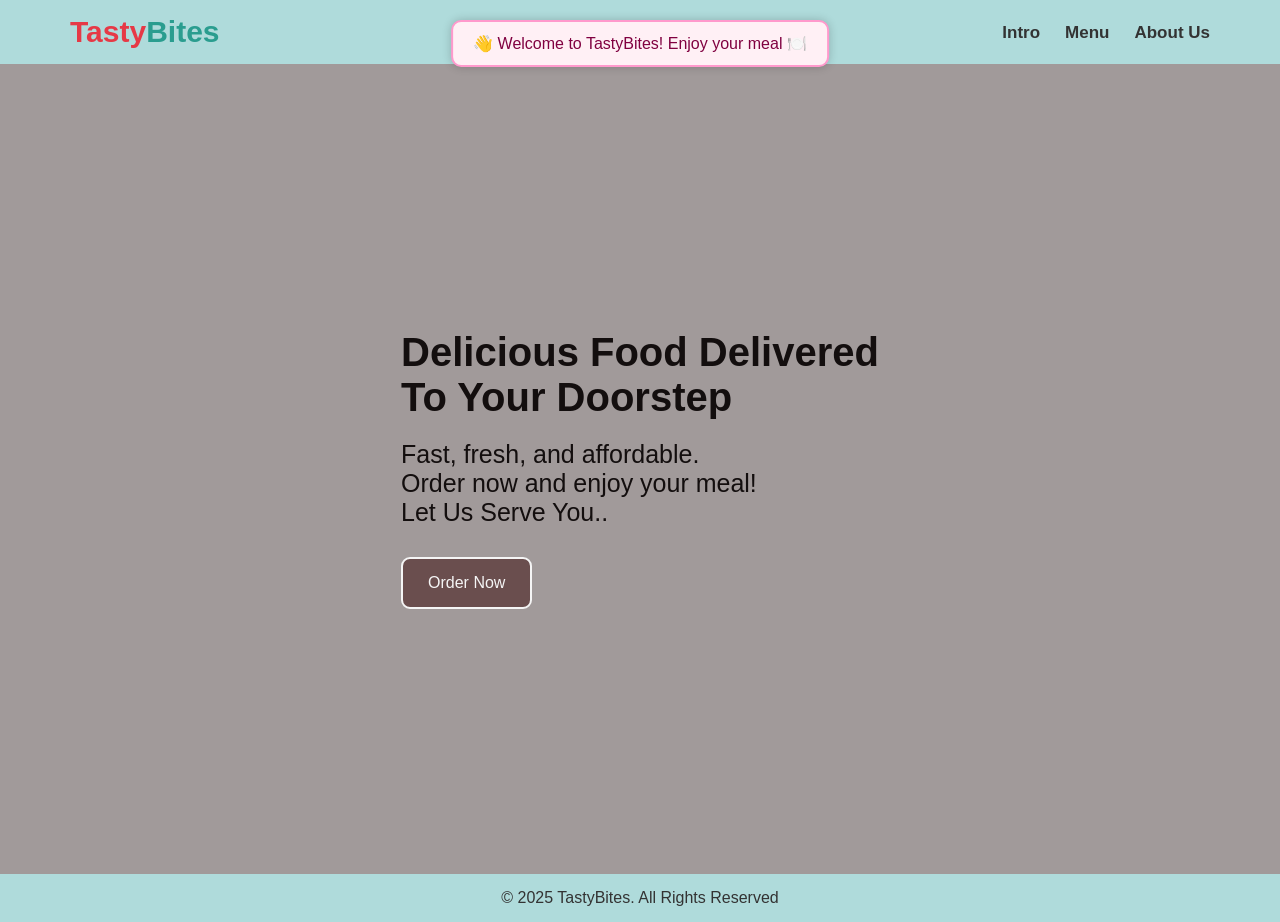
<file: index.html>
<!DOCTYPE html>
<html lang="en">

<head>
    <meta charset="UTF-8">
    <meta name="viewport" content="width=device-width, initial-scale=1.0">
    <title>TastyBites</title>
    <link rel="stylesheet" href="style.css">
</head>

<body>
    <!-- Header Section -->
    <header>
        <div class="container">
            <div class="logo"> Tasty<span>Bites </span></div>
            <nav>
                <ul>
                    <li> <a href="Intro.html"> Intro </a> </li>
                    <li> <a href="Menu.html"> Menu </a> </li>
                    <li> <a href="About.html"> About Us</a> </li>
                </ul>
            </nav>
        </div>
    </header>

    <!-- Hero Section -->
    <section class="hero">
        <div class="hero-content">
            <h1>Delicious Food Delivered <br>
                To Your Doorstep
            </h1>
            <p>
                Fast, fresh, and affordable. <br>Order now and enjoy your meal! <br>
                Let Us Serve You..
            </p>
            <a href="Menu.html" class="button"> Order Now </a>
        </div>
    </section>

    <!-- Footer -->
    <footer>
        <p> &copy; 2025 TastyBites. All Rights Reserved </p>
    </footer>

</body>
<script>
    window.addEventListener("DOMContentLoaded", () => {
        const welcomeBox = document.createElement("div");
        welcomeBox.textContent = "👋 Welcome to TastyBites! Enjoy your meal 🍽️";
        welcomeBox.style.position = "fixed";
        welcomeBox.style.top = "20px";
        welcomeBox.style.left = "50%";
        welcomeBox.style.transform = "translateX(-50%)";
        welcomeBox.style.backgroundColor = "#fff0f5";
        welcomeBox.style.color = "#800040";
        welcomeBox.style.padding = "12px 20px";
        welcomeBox.style.border = "2px solid #ff99cc";
        welcomeBox.style.borderRadius = "10px";
        welcomeBox.style.fontSize = "16px";
        welcomeBox.style.zIndex = "1000";
        welcomeBox.style.boxShadow = "0 0 10px rgba(0,0,0,0.2)";
        welcomeBox.style.opacity = "0";
        welcomeBox.style.transition = "opacity 0.5s";

        document.body.appendChild(welcomeBox);

        // Show it
        setTimeout(() => {
            welcomeBox.style.opacity = "1";
        }, 100);

        // Hide and remove after 3 seconds
        setTimeout(() => {
            welcomeBox.style.opacity = "0";
            setTimeout(() => welcomeBox.remove(), 500);
        }, 3000);
    });
</script>


</html>
</file>
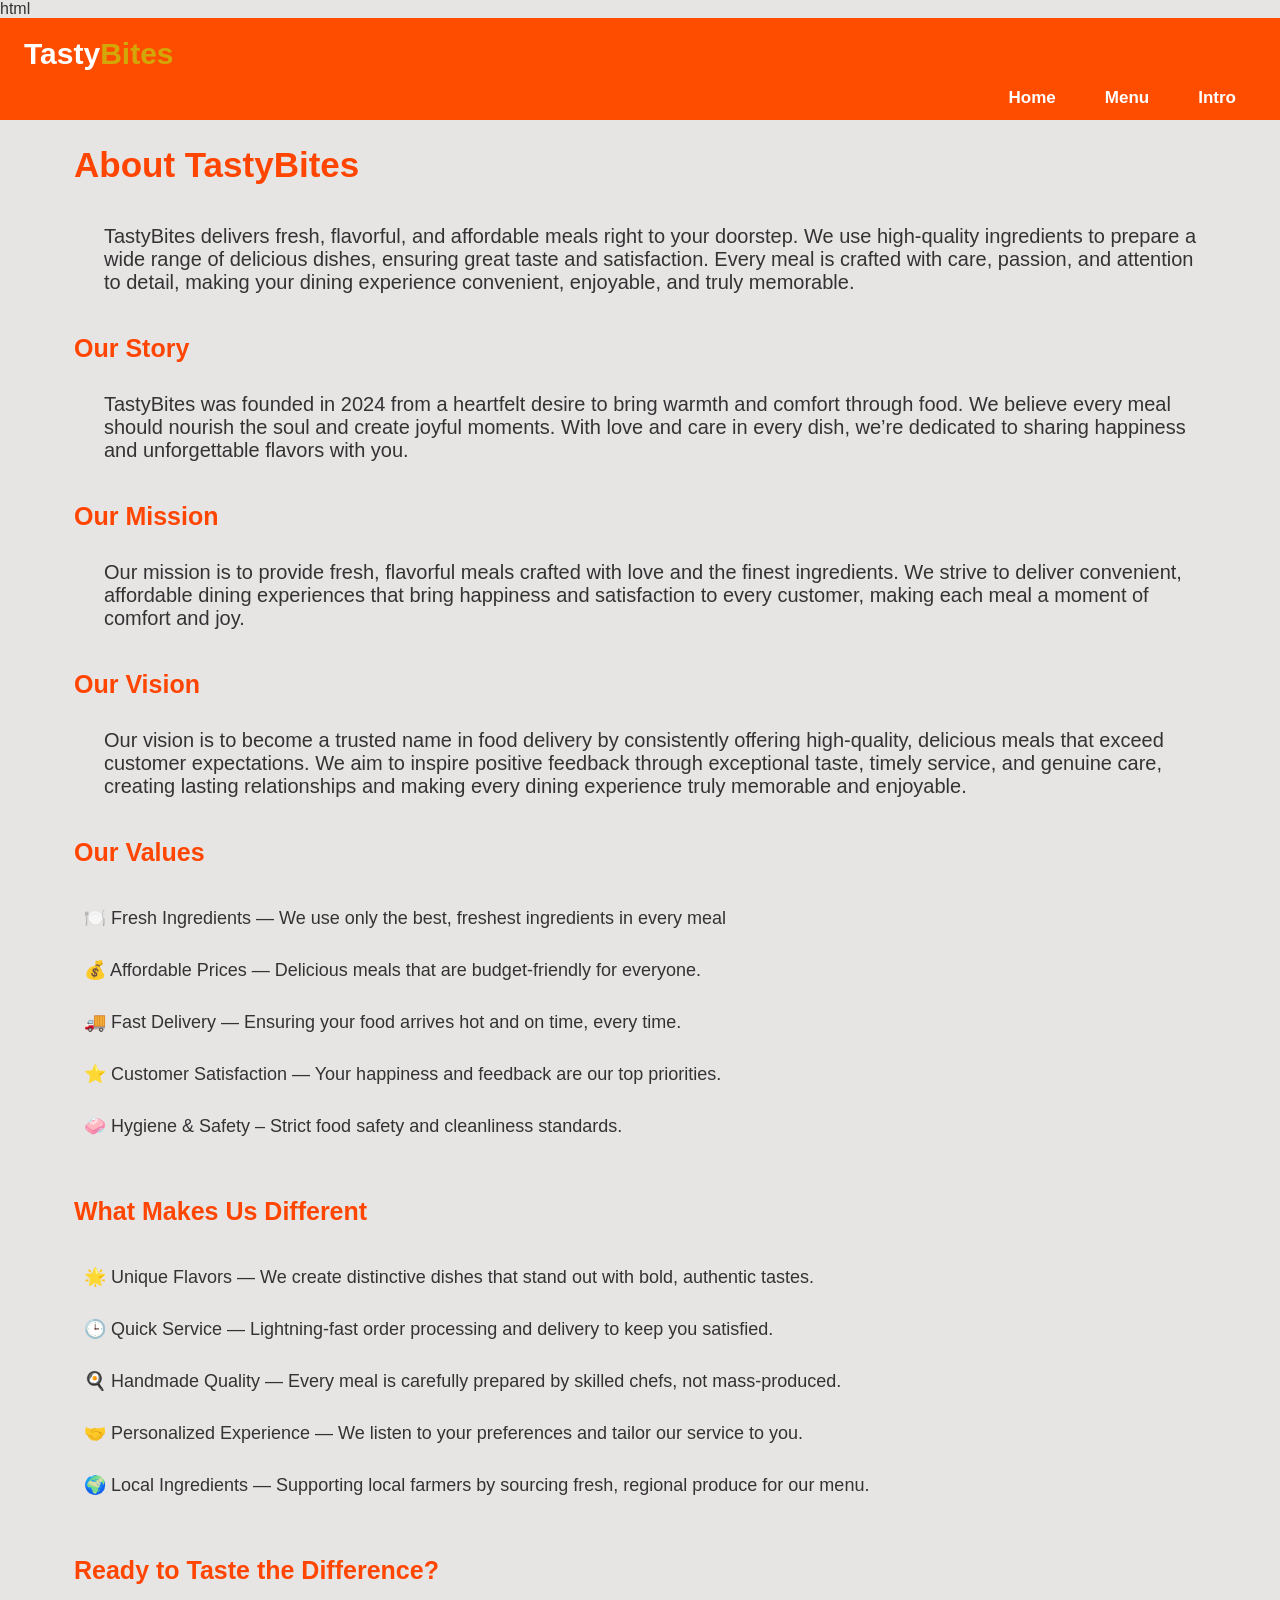
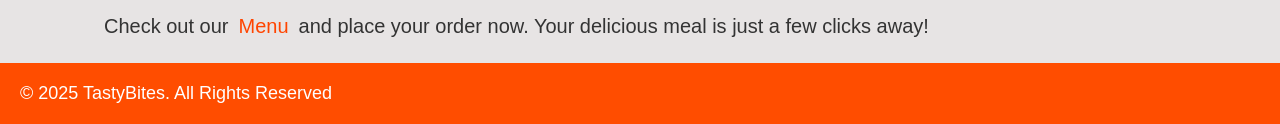
<file: About.html>
html
<!DOCTYPE html>
<html lang="en">

<head>
    <meta charset="UTF-8">
    <meta name="viewport" content="width=device-width, initial-scale=1.0">
    <title>About Us</title>
    <link rel="stylesheet" href="About.css">
</head>

<body>
    <!-- header -->
    <header>
        <div class="logo">Tasty<span>Bites</span></div>
        <nav>
            <ul class="navbar">
                <li><a href="index.html">Home</a></li>
                <li><a href="Menu.html">Menu</a></li>
                <li><a href="Intro.html">Intro </a></li>
            </ul>
        </nav>
    </header>
    <section class="about">
        <div class="description">
            <h1>About TastyBites</h1>
            <p>
                TastyBites delivers fresh, flavorful, and affordable meals right to your doorstep. We use high-quality
                ingredients to prepare a wide range of delicious dishes, ensuring great taste and satisfaction. Every
                meal is crafted with care, passion, and attention to detail, making your dining experience convenient,
                enjoyable, and truly memorable.
            </p>

            <h2>Our Story</h2>
            <p>
                TastyBites was founded in 2024 from a heartfelt desire to bring warmth and comfort through food. We
                believe every meal should nourish the soul and create joyful moments. With love and care in every dish,
                we’re dedicated to sharing happiness and unforgettable flavors with you.
            </p>

            <h2>Our Mission</h2>
            <p>
                Our mission is to provide fresh, flavorful meals crafted with love and the finest ingredients. We strive
                to deliver convenient, affordable dining experiences that bring happiness and satisfaction to every
                customer, making each meal a moment of comfort and joy.
            </p>

            <h2>Our Vision</h2>
            <p>
                Our vision is to become a trusted name in food delivery by consistently offering high-quality, delicious
                meals that exceed customer expectations. We aim to inspire positive feedback through exceptional taste,
                timely service, and genuine care, creating lasting relationships and making every dining experience
                truly memorable and enjoyable.
            </p>

            <h2>Our Values</h2>
            <ul>
                <li>
                    🍽️ Fresh Ingredients — We use only the best, freshest ingredients in every meal
                </li>

                <li>💰 Affordable Prices — Delicious meals that are budget-friendly for everyone.
                </li>

                <li>
                    🚚 Fast Delivery — Ensuring your food arrives hot and on time, every time.
                </li>

                <li>
                    ⭐ Customer Satisfaction — Your happiness and feedback are our top priorities.
                </li>

                <li>
                    🧼 Hygiene & Safety – Strict food safety and cleanliness standards.
                </li>
            </ul>

            <h2>What Makes Us Different</h2>
            <ul>
                <li>
                    🌟 Unique Flavors — We create distinctive dishes that stand out with bold, authentic tastes.
                </li>

                <li>
                    🕒 Quick Service — Lightning-fast order processing and delivery to keep you satisfied.
                </li>

                <li>
                    🍳 Handmade Quality — Every meal is carefully prepared by skilled chefs, not mass-produced.
                </li>

                <li>
                    🤝 Personalized Experience — We listen to your preferences and tailor our service to you.
                </li>

                <li>
                    🌍 Local Ingredients — Supporting local farmers by sourcing fresh, regional produce for our menu.
                </li>
            </ul>

            <h2>Ready to Taste the Difference?</h2>
            <p>
                Check out our<a href="Menu.php" class="button">Menu</a>and place your order now. Your delicious meal is
                just a few clicks away!
            </p>
        </div>
    </section>

    <!-- Footer -->
    <footer>
        <p class="foot"> &copy; 2025 TastyBites. All Rights Reserved </p>
    </footer>

</body>

</html>
</file>
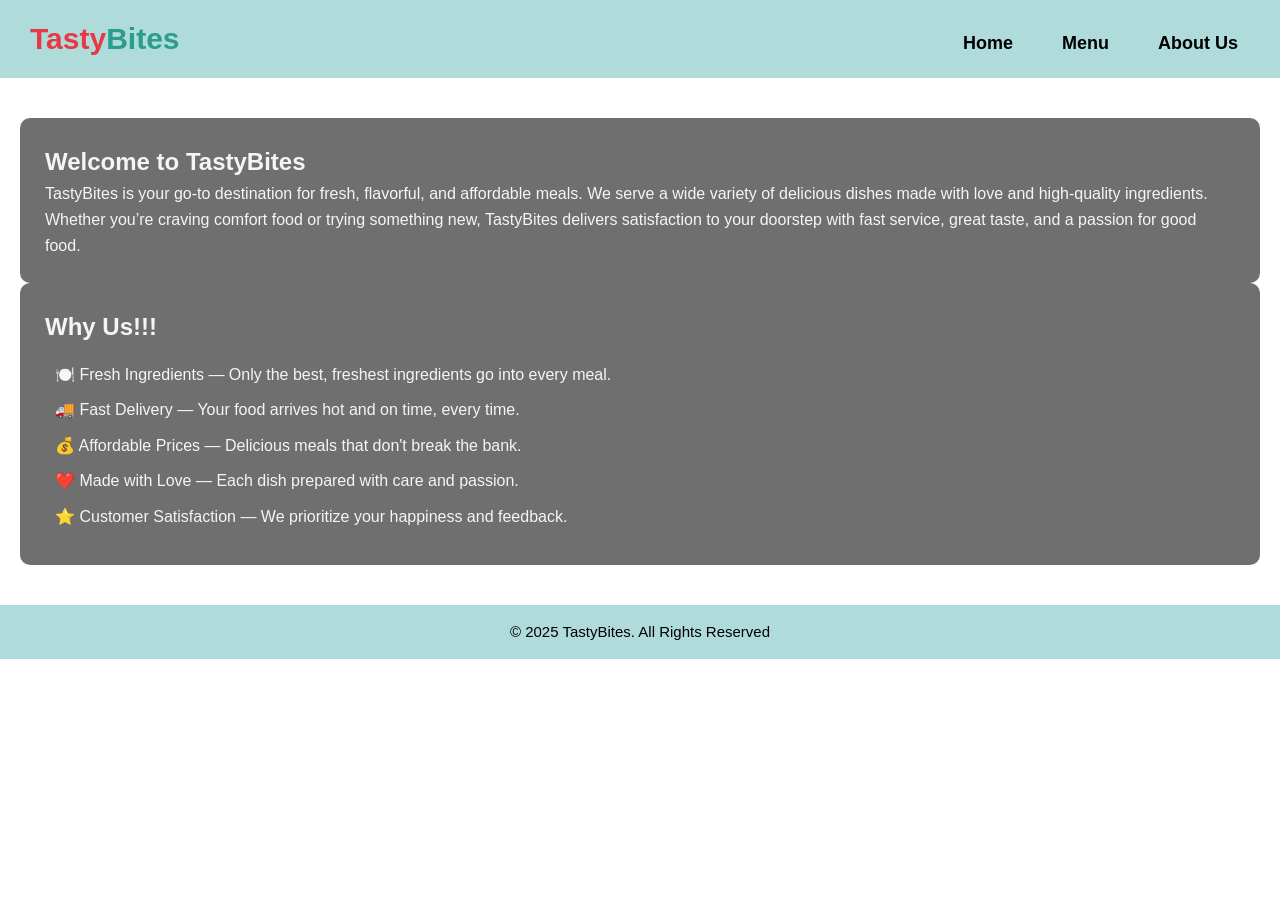
<file: Intro.html>
<!DOCTYPE html>
<html lang="en">

<head>
    <meta charset="UTF-8">
    <meta name="viewport" content="width=device-width, initial-scale=1.0">
    <title>Home</title>
    <link rel="stylesheet" href="Intro.css">
</head>

<body>
    <!-- header section -->
    <header>
        <div class="container">
            <div class="logo">Tasty<span>Bites</span></div>
            <nav>
                <ul class="navbar">
                    <li><a href="index.html">Home</a></li>
                    <li><a href="Menu.html">Menu</a></li>
                    <li><a href="About.html">About Us</a></li>
                </ul>
            </nav>
        </div>
    </header>
    <!-- hero section -->
    <section class="hero">
        <div class="hero-content">
            <h1>Welcome to TastyBites</h1>
            <p>
                TastyBites is your go-to destination for fresh, flavorful, and affordable meals. We serve a wide variety
                of
                delicious dishes made with love and high-quality ingredients. Whether you’re craving comfort food or
                trying
                something new, TastyBites delivers satisfaction to your doorstep with fast service, great taste, and a
                passion for good food.

            </p>
        </div>
        <div class="features">
            <h2>Why Us!!!</h2>
            <ul>
                <li>🍽️ Fresh Ingredients — Only the best, freshest ingredients go into every meal.</li>
                <li>🚚 Fast Delivery — Your food arrives hot and on time, every time.</li>
                <li>💰 Affordable Prices — Delicious meals that don't break the bank.</li>
                <li>❤️ Made with Love — Each dish prepared with care and passion.</li>
                <li>⭐ Customer Satisfaction — We prioritize your happiness and feedback.</li>
            </ul>
        </div>
    </section>
    <footer>
        <p> &copy; 2025 TastyBites. All Rights Reserved </p>
    </footer>

</body>

</html>
</file>
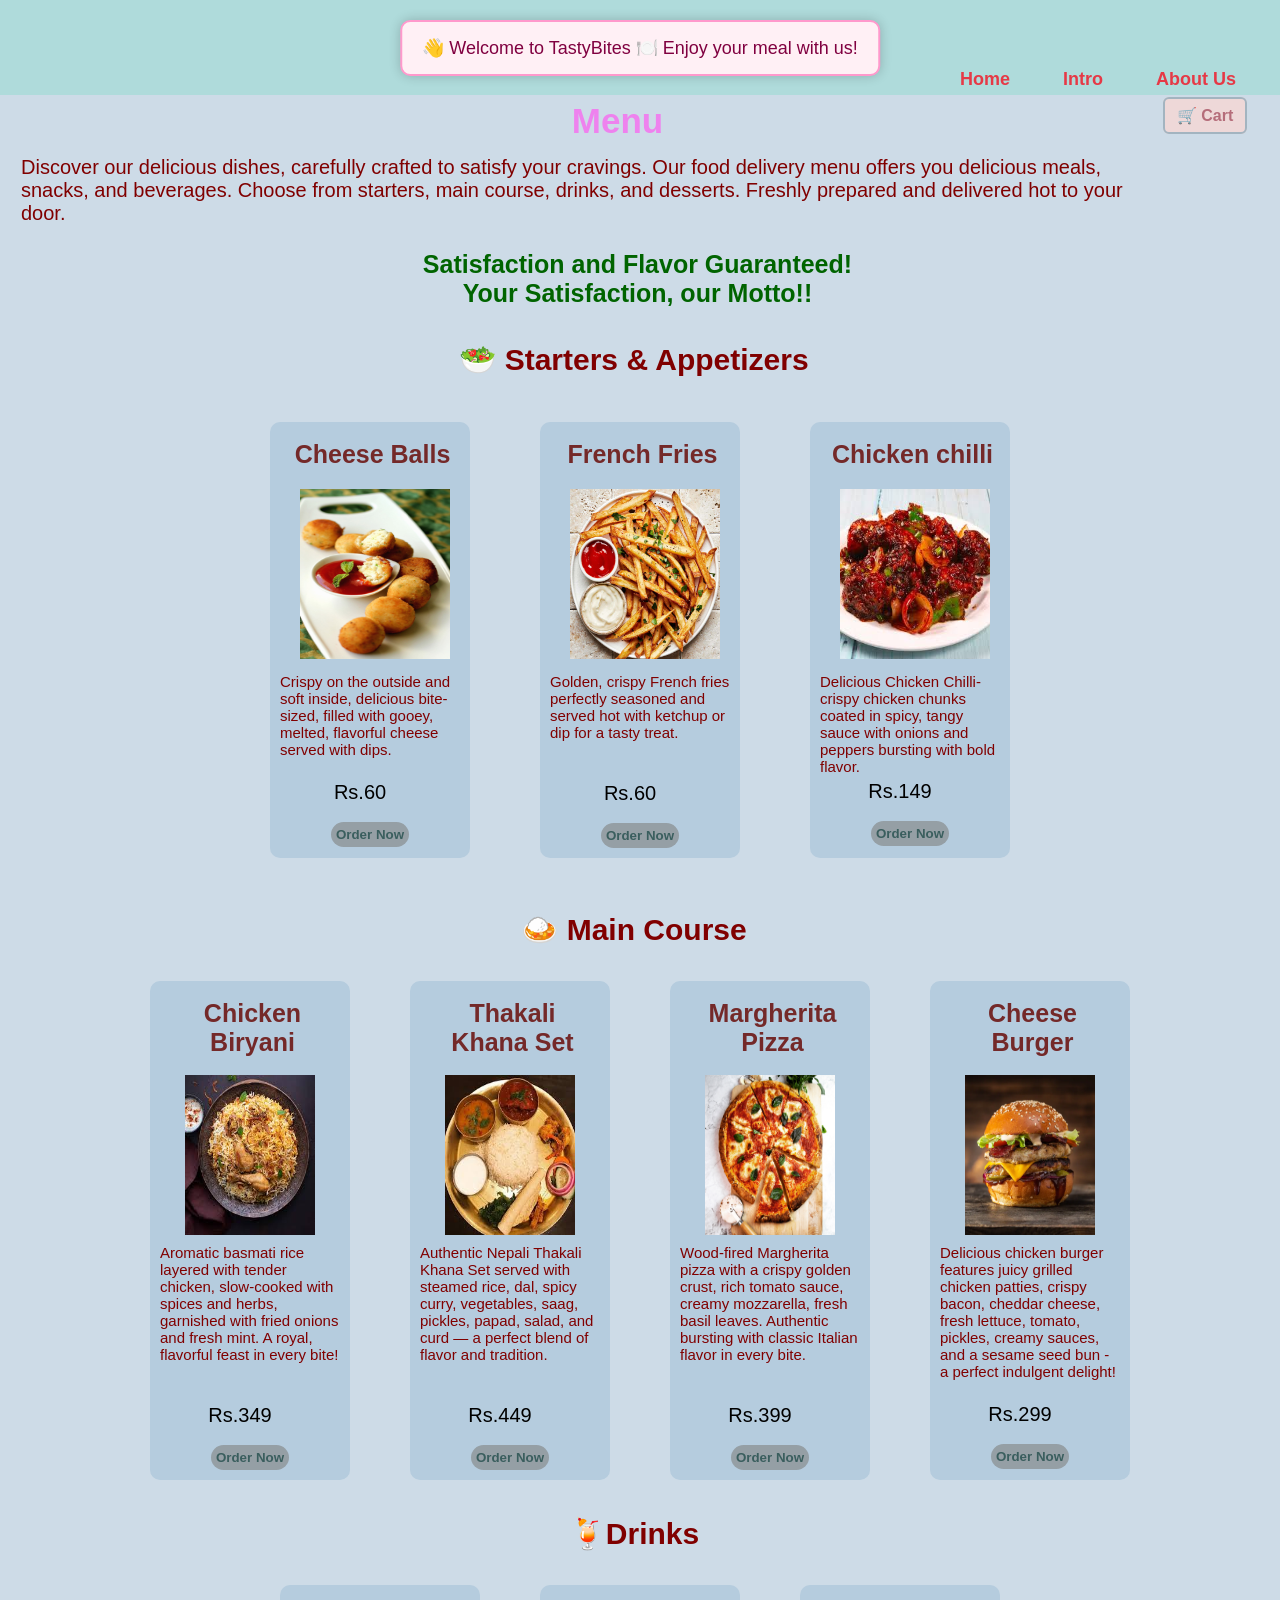
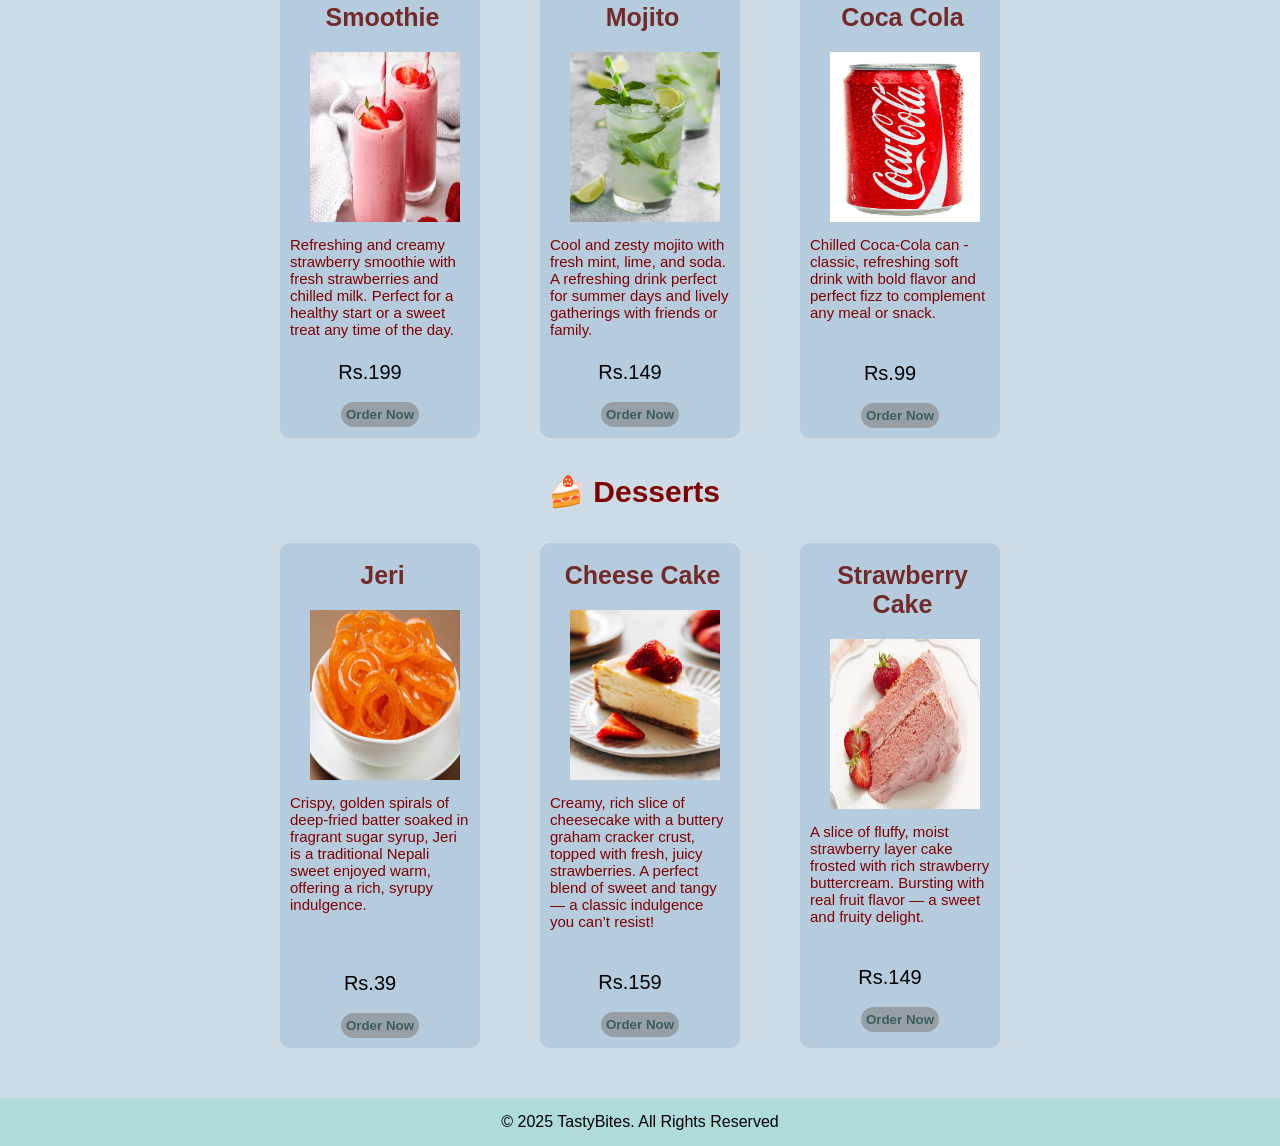
<file: Menu.html>
<?php
session_start();

if (!isset($_SESSION['user_id'])) {
    header("Location: auth.php");
    exit;
}

$name = htmlspecialchars($_SESSION['name']);
?>


<!DOCTYPE html>
<html lang="en">

<head>
    <meta charset="UTF-8">
    <meta name="viewport" content="width=device-width, initial-scale=1.0">
    <title>Menu</title>
    <link rel="stylesheet" href="Menu.css">
</head>

<body>

    <!-- header section -->
    <header>
        <div class="logo">Tasty<span>Bites</span></div>
        <nav>
            <ul class="navbar">

                <li><a href="index.html">Home</a></li>
                <li><a href="Intro.html">Intro</a></li>
                <li><a href="About.html">About Us</a></li>
            </ul>
        </nav>

    </header>
    <div class="cart">
        <a id="view-cart-btn">🛒 Cart </a>
    </div>


    <div class="menu">
        <h2>Menu</h2>
        <p class="description">Discover our delicious dishes, carefully crafted to satisfy your cravings. Our food
            delivery menu offers you delicious meals, snacks, and beverages. Choose from starters, main course,
            drinks, and desserts. Freshly prepared and delivered hot to your door.
        </p> <br>

        <p class="motto">Satisfaction and Flavor Guaranteed! <br>
            Your Satisfaction, our Motto!!</p>
    </div>

    <!-- starters -->
    <section class="starters">
        <h2>🥗 Starters & Appetizers</h2> <br>
        <div class="starter-items">

            <!-- cheese ball start -->
            <div class="cheese-balls">
                <h3>Cheese Balls</h3>
                <img src="Cheese-Balls-1.jpg" alt="A plate of Cheeese Balls served with dips">

                <p class="paragraph">
                    Crispy on the outside and soft inside, delicious bite-sized, filled with gooey, melted, flavorful
                    cheese
                    served with dips.
                </p> <br>
                <p class="price">Rs.60</p> <br>
                <form method="POST" action="order.php">
                    <input type="hidden" name="item" value="Cheese Balls">
                    <input type="hidden" name="price" value="100">
                    <button type="submit" class="button">Order Now</button>
                </form>

            </div>

            <!-- french-fries -->
            <div class="french-fries">
                <h3>French Fries</h3>
                <img src="French-Fries.jpg" alt="A plate of french fries">

                <p class="paragraph"> Golden, crispy French fries perfectly seasoned and served hot with ketchup
                    or dip for a tasty treat.</p><br> <br>

                <p class="price">Rs.60</p> <br>
                <form method="POST" action="order.php">
                    <input type="hidden" name="item" value="French Fries">
                    <input type="hidden" name="price" value="60">
                    <button type="submit" class="button">Order Now</button>
                </form>

            </div>

            <!-- chicken chilli -->
            <div class="chicken-chilli">
                <h3>Chicken chilli</h3>
                <img src="Chicken-Chilli.jpg" alt="A plate of Chicken Chilli">

                <p class="paragraph">
                    Delicious Chicken Chilli-crispy chicken chunks coated in spicy, tangy sauce with onions and
                    peppers bursting with bold flavor.
                </p>
                <p class="price">Rs.149</p> <br>
                <form method="POST" action="order.php">
                    <input type="hidden" name="item" value="Chicken Chilli">
                    <input type="hidden" name="price" value="149">
                    <button type="submit" class="button">Order Now</button>
                </form>
            </div>

        </div>
    </section>
    <br>

    <!-- Main Course -->
    <section class="main-course">
        <h2>🍛 Main Course</h2>
        <div class="maincourse-items">
            <!--Chicken Biryani-->
            <div class="biryani">
                <h3>Chicken Biryani</h3>
                <img src="biryani.jpg" alt="A plate of chicken biryani">
                <p class="paragraph">Aromatic basmati rice layered with tender chicken, slow-cooked with spices and
                    herbs, garnished with fried onions and fresh mint. A royal, flavorful feast in every bite!</p> <br>
                <br>
                <p class="price">Rs.349</p> <br>
                <form method="POST" action="order.php">
                    <input type="hidden" name="item" value="Chicken Biryani">
                    <input type="hidden" name="price" value="349">
                    <button type="submit" class="button">Order Now</button>
                </form>
            </div>

            <!--Thakali Khana Set-->
            <div class="thakali">
                <h3>Thakali Khana Set</h3>
                <img src="Thakali khana set.jpg" alt="Thakali khata set">
                <p class="paragraph">Authentic Nepali Thakali Khana Set served with steamed rice, dal, spicy curry,
                    vegetables, saag, pickles, papad, salad, and curd — a perfect blend of flavor and tradition.</p>
                <br> <br>
                <p class="price">Rs.449 </p> <br>
                <form method="POST" action="order.php">
                    <input type="hidden" name="item" value="Thakali Khana Set">
                    <input type="hidden" name="price" value="449">
                    <button type="submit" class="button">Order Now</button>
                </form>
            </div>

            <!--Pizza -->
            <div class="pizza">
                <h3>Margherita Pizza</h3>
                <img src="pizza.jpeg" alt="Margherita Pizza">
                <p class="paragraph">Wood-fired Margherita pizza with a crispy golden crust, rich tomato sauce, creamy
                    mozzarella, fresh basil leaves. Authentic bursting with classic Italian flavor in
                    every bite.</p> <br> <br>
                <p class="price">Rs.399</p> <br>
                <form method="POST" action="order.php">
                    <input type="hidden" name="item" value="Margherita Pizza">
                    <input type="hidden" name="price" value="399">
                    <button type="submit" class="button">Order Now</button>
                </form>
            </div>

            <!-- cheese burger -->
            <div class="burger">
                <h3>Cheese Burger </h3>
                <img src="chicken burger.webp" alt="Double Patty Chicken Cheese Burger">
                <p class="paragraph">Delicious chicken burger features juicy grilled chicken patties, crispy bacon,
                    cheddar cheese, fresh lettuce, tomato, pickles, creamy sauces, and a sesame seed bun - a perfect
                    indulgent delight!</p> <br>
                <p class="price">Rs.299</p> <br>
                <form method="POST" action="order.php">
                    <input type="hidden" name="item" value="Cheese Burger">
                    <input type="hidden" name="price" value="299">
                    <button type="submit" class="button">Order Now</button>
                </form>
            </div>

        </div>
    </section>
    <!-- Drinks -->
    <section class="drinks">
        <h2>🍹Drinks</h2>
        <!-- Smoothie -->
        <div class="drink-items">
            <div class="smoothie">
                <h3>Smoothie</h3>
                <img src="strawberry smoothie.jpg" alt="A glass of Smoothie">
                <p class="paragraph">Refreshing and creamy strawberry smoothie with fresh strawberries and chilled milk.
                    Perfect for a healthy start or a sweet treat any time of the day.</p> <br>
                <p class="price">Rs.199</p> <br>
                <form method="POST" action="order.php">
                    <input type="hidden" name="item" value="Smoothie">
                    <input type="hidden" name="price" value="199">
                    <button type="submit" class="button">Order Now</button>
                </form>
            </div>

            <div class="mojito">
                <h3>Mojito</h3>
                <img src="mojito.webp" alt="A glass of fresh refreshing mojito">
                <p class="paragraph">Cool and zesty mojito with fresh mint, lime, and soda. A refreshing drink perfect
                    for summer days and lively gatherings with friends or family.</p> <br>
                <p class="price">Rs.149</p> <br>
                <form method="POST" action="order.php">
                    <input type="hidden" name="item" value="Mojito">
                    <input type="hidden" name="price" value="149">
                    <button type="submit" class="button">Order Now</button>
                </form>
            </div>

            <div class="coke">
                <h3>Coca Cola</h3>
                <img src="coke.jpg" alt="A can of chilled coca cola">
                <p class="paragraph">Chilled Coca-Cola can - classic, refreshing soft drink with bold flavor and perfect
                    fizz to complement any meal or snack. </p> <br> <br>
                <p class="price">Rs.99</p> <br>
                <form method="POST" action="order.php">
                    <input type="hidden" name="item" value="Coca Cola">
                    <input type="hidden" name="price" value="99">
                    <button type="submit" class="button">Order Now</button>
                </form>
            </div>

        </div>
    </section>

    <section class="desserts">
        <h2>🍰 Desserts</h2>
        <div class="dessert-items">
            <div class="jeri">
                <h3>Jeri</h3>
                <img src="jeri.jpg" alt="A plate of jeri">
                <p class="paragraph">Crispy, golden spirals of deep-fried batter soaked in fragrant sugar syrup, Jeri is
                    a traditional Nepali sweet enjoyed warm, offering a rich, syrupy indulgence.</p> <br> <br> <br>
                <p class="price">Rs.39</p> <br>
                <form method="POST" action="order.php">
                    <input type="hidden" name="item" value="Jeri">
                    <input type="hidden" name="price" value="39">
                    <button type="submit" class="button">Order Now</button>
                </form>
            </div>

            <div class="cheese-cake">
                <h3>Cheese Cake</h3>
                <img src="cheesecake.jpg" alt="a slice of cheese cake">
                <p class="paragraph">Creamy, rich slice of cheesecake with a buttery graham cracker crust, topped with
                    fresh, juicy strawberries. A perfect blend of sweet and tangy — a classic indulgence you can’t
                    resist!</p> <br> <br>
                <p class="price">Rs.159</p> <br>
                <form method="POST" action="order.php">
                    <input type="hidden" name="item" value="Cheese Cake">
                    <input type="hidden" name="price" value="149">
                    <button type="submit" class="button">Order Now</button>
                </form>
            </div>

            <div class="strawberry-cake">
                <h3>Strawberry Cake</h3>
                <img src="strawberry cake.jpg" alt="A slice of strawberry cake">
                <p class="paragraph">A slice of fluffy, moist strawberry layer cake frosted with rich strawberry
                    buttercream. Bursting with real fruit flavor — a sweet and fruity delight.</p> <br> <br>
                <p class="price">Rs.149</p> <br>
                <form method="POST" action="order.php">
                    <input type="hidden" name="item" value="Strawberry Cake">
                    <input type="hidden" name="price" value="149">
                    <button type="submit" class="button">Order Now</button>
                </form>
            </div>
        </div>

    </section>
    <!-- Footer -->
    <footer>
        <p> &copy; 2025 TastyBites. All Rights Reserved </p>
    </footer>
    <script src="menu.js"></script>
</body>

</html>
</file>
<file: style.css>
* {
    margin: 0;
    padding: 0;
    box-sizing: border-box;
}

body {
    font-family: 'Poppins', sans-serif;
    background-color: #a19a9a;
    color: #333;

}

a {
    text-decoration: none;
    color: inherit;
}

.container {
    max-width: 1200px;
    margin: 0 auto;
    display: flex;
    padding: 15px 30px;
    align-items: center;
    justify-content: space-between;
}


header {
    background-color: rgb(175, 219, 219);
}
.header:hover{
    transform: scale(1.1);
}

.logo {
    font-size: 30px;
    font-weight: 700;
    color: #e63946;
    transition: transform 0.5s;
}

.logo:hover{
    transform: scale(1.1);
}

.logo span {
    color: #2a9d8f;
}

nav ul {
    list-style: none;
    display: flex;
    gap: 25px;
    font-size: 18px;

}

nav a {
    font-size: 17px;
    font-weight: bold;
    transition: color 0.3s ;
}

nav a:hover {
    color: rgb(255, 0, 0); 
    
}

.hero {
    background: url(https://previews.123rf.com/images/gkrphoto/gkrphoto2001/gkrphoto200100155/138448286-mix-of-fast-food-street-dishes-background-with-copy-space-top-view-natural-wooden-background.jpg) no-repeat  center/cover;
    height: 90vh;
    display: flex;
    align-items: center;
    justify-content: center;
    text-align: left;
    color: rgb(19, 14, 14);
}

.hero-content {
    position: relative;
    max-width: 700px;
    padding: 20px;
}

.hero h1 {
    font-size: 40px;
    margin-bottom: 20px;
}

.hero p {
    font-size: 25px;
    margin-bottom: 30px;
}

.button {
    display: inline-block;
    padding: 15px 25px;
    color: whitesmoke;
    border: 2px;
    border-style: solid;
    border-radius: 9px;
    font-weight: 500;
    transition: color 1.1s ;
    background-color: rgb(106, 78, 78);
}

.button:hover {
    color: black;
    transform: scale(1.07);
}

footer {
    background-color: rgb(175, 219, 219);
    padding: 15px;
    text-align: center;
}
</file>
<file: About.css>
* {
    margin: 0;
    padding: 0;
    box-sizing: border-box;
}

body {
    font-family: 'Poppins', sans-serif;
    background-color: rgb(231, 228, 228);
    color: #333;
}

header {
    background-color: rgb(255, 77, 0);
    margin-bottom: 15px;
    padding: 12px;
    color: wheat;
}
.logo {
    font-size: 30px;
    font-weight: bold;
    color: white;
    margin-left: 5px;
    padding: 7px;
}
.logo span {
    color: rgba(197, 197, 9, 0.756);
}

nav {
    margin-top: 10px;
    text-align: right;
    margin-right: 20px;
}

.navbar {
    list-style: none;
    display: inline-flex;
    gap: 25px;
}

.navbar li a {
    color: white;
    font-weight: bold;
    font-size: 17px;
    text-decoration: none;
    padding: 6px 12px;
    border-radius: 5px;
    transition: background-color 0.3s, color 0.3s;
}

.navbar li a:hover {
    background-color: rgba(255, 255, 255, 0.2);
    color: yellow;
}


.description {
    width: 90%;
    max-width: 1200px;
    margin: auto;
}

section.about h1{
    font-size: 35px;
    margin-bottom: 20px;
    padding: 10px;
    color: orangered;
}

section.about h2{
    font-size: 25px;
    margin-top: 20px;
    margin-bottom: 10px; 
    padding: 10px;
    color: orangered;
}

section.about p{
    font-size: 20px;
    margin-bottom: 15px;
    padding: 10px 5px 10px 40px;
}

section.about ul{
    padding-left: 22px;
    margin-bottom: 20px;
    padding: 10px;
    list-style: none;
}

section.about ul li{
    margin-bottom: 10px;
    padding: 10px;
    font-size: 18px;
}

a{
    color: orangered;
    text-decoration: none;
    transition: color 0.5s;
    padding: 10px;
}

a:hover{
    text-decoration: underline;
    color: maroon;
    transform: scale(1.08);
}

.foot{
    padding: 8px;
}

footer {
    background-color: rgb(255, 77, 0);
    color: white;
    text-align: left;
    margin-top: 10px;
    padding: 12px;
    font-size: 18px;
}
</file>
<file: Intro.css>
* {
    margin: 0;
    padding: 0;
    box-sizing: border-box;
}

body {
    font-family: Arial, Helvetica, sans-serif;
    line-height: 1.6;
    background-color: white;
    color: black;
}

header {
    background-color: rgb(175, 219, 219);
    padding: 15px 0px 15px 30px;
    text-align: left;
    font-size: 30px;
}

.logo {
    font-size: 30px;
    font-weight: bold;
    color: #e63946;
}

.logo span {
    color: #2a9d8f;
}

/* Navbar only */
.container {
    display: flex;
    justify-content: space-between;
    align-items: center;
    padding-right: 30px; /* matches left padding */
}

.navbar {
    list-style: none;
    display: flex;
    gap: 25px;
}

.navbar li a {
    text-decoration: none;
    color: #000;
    font-weight: bold;
    font-size: 18px;
    padding: 8px 12px;
    border-radius: 5px;
    transition: background-color 0.3s ease, color 0.3s ease;
}

.navbar li a:hover {
    background-color: #2a9d8f;
    color: white;
}


.hero {
    background: url(https://thumbs.dreamstime.com/b/unhealthy-fast-food-delivery-menu-featuring-assorted-burgers-cheeseburgers-nuggets-french-fries-soda-high-calorie-low-356045884.jpg) center/cover no-repeat;
    display: flex;
    flex-direction: column;
    align-items: center;
    padding: 40px 20px;
    border-radius: 10px;
}

.hero-content,
.features {
    background: rgba(0, 0, 0, 0.564);
    color: whitesmoke;
    padding: 25px;
    border-radius: 10px;
    width: 100%;
}

.features h2 {
    margin-bottom: 15px;

}

.features li {
    margin-bottom: 10px;
    padding-left: 10px;
    font-size: 16px;
}

.features ul {
    list-style: none;
}

footer {
    background-color: rgb(175, 219, 219);
    padding: 15px;
    text-align: center;
    font-size: 15px;
}
</file>
<file: Menu.css>
* {
    margin: 0px;
    padding: 0px;
    box-sizing: border-box;
}

body {
    font-family: Arial, sans-serif;
    background-color: white;
}

header {
    background-color: rgb(175, 219, 219);
    padding: 10px 0px 15px 0px;
    margin: 0px 0px 0px 0px;
}


.logo {
    margin-top: 3px;
    font-size: 49px;
    font-weight: 700;
    color: #e63946;
    text-align: center;
    transition: transform 0.4s;
}

.logo span {
    color: #2a9d8f;
}

nav {
    text-align: right;
    margin-right: 30px;
}

.navbar {
    list-style: none;
    display: inline-flex;
    gap: 25px;
    padding: 0;
    margin: 0;
}

.navbar li a {
    text-decoration: none;
    color: #e63946;
    font-weight: 700;
    font-size: 18px;
    padding: 8px 14px;
    border-radius: 6px;
    transition: background-color 0.3s ease, color 0.3s ease;
}

.navbar li a:hover {
    background-color: #2a9d8f;
    color: white;
}


.cart {
    position: absolute;
    top: 80px;
    right: 20px;
    z-index: 10;
    margin-top: 2%;
    margin-right: 1%;

}

.cart a {
    font-size: 16px;
    font-weight: bold;
    text-decoration: solid;
    background-color: rgb(238, 216, 216);
    border: solid 2px;
    border-color: rgb(163, 180, 192);
    color: rgb(181, 109, 122);
    padding: 8px 12px;
    border-radius: 6px;
    transition: background-color 0.3s;
}

.cart a:hover {
    background-color: pink;
}

.menu {
    background-color: rgb(205, 219, 231);
    padding: 1px;
    margin: -10px;
    font-size: 35px;
    text-align: left;
}

.menu h2 {
    font-size: 35px;
    color: violet;
    text-align: center;
    margin: 0px 45px 5px 0px;
    padding: 5px 5px 5px 5px;
    transition: transform 0.4s;
}

.logo:hover,
.menu h2:hover {
    transform: scale(1.1);
}

.description {
    font-size: 20px;
    text-align: left;
    color: maroon;
    margin: 5px 0px 0px 5px;
    padding: 5px 0px 5px 25px;
    width: 90%;
}

.motto {
    font-size: 25px;
    font-weight: bolder;
    text-align: center;
    margin: -20px 5px 15px 0px;
    padding-bottom: 20px;
    color: darkgreen;
}

/* STARTERS */

.starters,
.main-course,
.drinks,
.desserts {
    background-color: rgb(205, 219, 231);
    padding-bottom: 30px;
}

.starters h2 {
    font-size: 30px;
    color: maroon;
    font-weight: bolder;
    margin: 3px 50px 4px 30px;
    /*top, right, bottom, left */
    padding: 5px 2px 3px 10px;
    text-align: center;
}

.starter-items {
    display: flex;
    flex-wrap: wrap;
    gap: 30px;
    justify-content: center;
}

.cheese-balls,
.french-fries,
.chicken-chilli,
.biryani,
.thakali,
.pizza,
.burger,
.smoothie,
.mojito,
.coke,
.jeri,
.cheese-cake,
.strawberry-cake {
    width: 200px;
    background-color: rgb(181, 204, 222);
    padding: 10px;
    border-radius: 10px;
    margin: 20px;
    text-align: center;
    transition: transform 0.3s;
}

.cheese-balls:hover,
.french-fries:hover,
.chicken-chilli:hover,
.biryani:hover,
.thakali:hover,
.pizza:hover,
.burger:hover,
.smoothie:hover,
.mojito:hover,
.coke:hover,
.jeri:hover,
.cheese-cake:hover,
.strawberry-cake:hover {
    transform: scale(1.09);
}

.cheese-balls h3,
.chicken-chilli h3,
.french-fries h3,
.biryani h3,
.thakali h3,
.pizza h3,
.burger h3,
.smoothie h3,
.mojito h3,
.coke h3,
.jeri h3,
.cheese-cake h3,
.strawberry-cake h3 {
    font-size: 25px;
    color: rgb(116, 41, 41);
    margin: 4px 0px 5px 5px;
    padding: 4px 4px 8px 4px;
}

.cheese-balls img,
.french-fries img,
.chicken-chilli img {
    height: 180px;
    width: 160px;
    margin: 2px 0px 5px 10px;
    padding: 5px;
}

.paragraph {
    font-size: 15px;
    text-align: left;
    color: maroon;
}

.price {
    font-size: 20px;
    margin-right: 20px;
    text-align: center;
    padding-top: 5px;
}

.button {
    padding: 5px;
    background-color: rgba(114, 110, 105, 0.482);
    text-decoration: none;
    border-radius: 14px;
    font-weight: 600;
    transition: color 0.6s;
    color: rgb(58, 94, 94);
    display: inline-block;
    border-style: none;
}

.button:hover {
    color: red;
}

/* Main Course */

.maincourse-items {
    display: flex;
    flex-wrap: wrap;
    gap: 20px;
    justify-content: center;
}

.main-course h2,
.drinks h2,
.desserts h2 {
    font-size: 30px;
    color: maroon;
    font-weight: bolder;
    margin: -19px 50px 4px 30px;
    /*top, right, bottom, left */
    padding: 5px 2px 10px 10px;
    text-align: center;
}

.biryani img,
.thakali img,
.pizza img,
.burger img,
.chicken-breast img {
    height: 170px;
    width: 140px;
    padding: 5px;
}

/* drinks */
.drink-items {
    display: flex;
    flex-wrap: wrap;
    gap: 20px;
    justify-content: center;
}


.smoothie img,
.mojito img,
.coke img {
    height: 180px;
    width: 160px;
    margin: 2px 0px 5px 10px;
    padding: 5px;
}

/* desserts */

.dessert-items {
    display: flex;
    flex-wrap: wrap;
    gap: 20px;
    justify-content: center;
}

.jeri img,
.cheese-cake img,
.strawberry-cake img {
    height: 180px;
    width: 160px;
    margin: 2px 0px 5px 10px;
    padding: 5px;
}

footer {
    background-color: rgb(175, 219, 219);
    padding: 15px;
    text-align: center;
}
</file>
